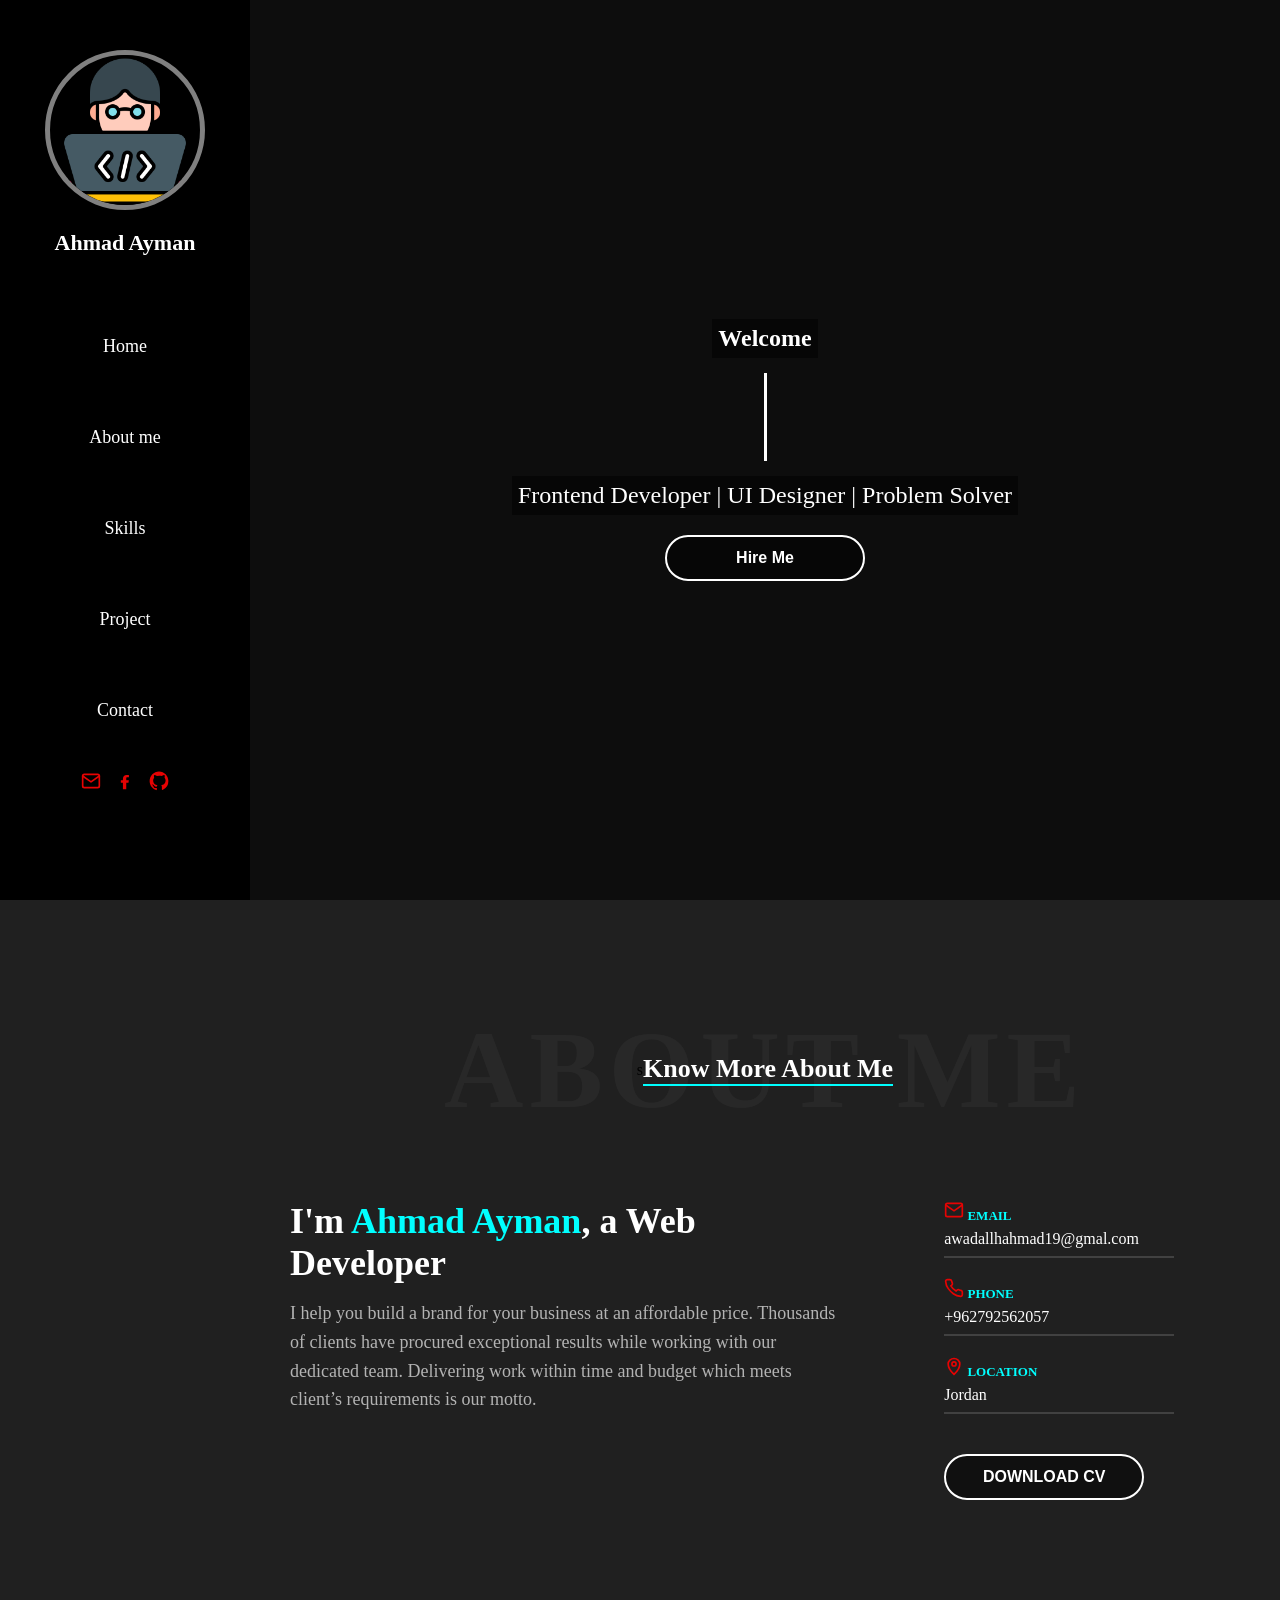
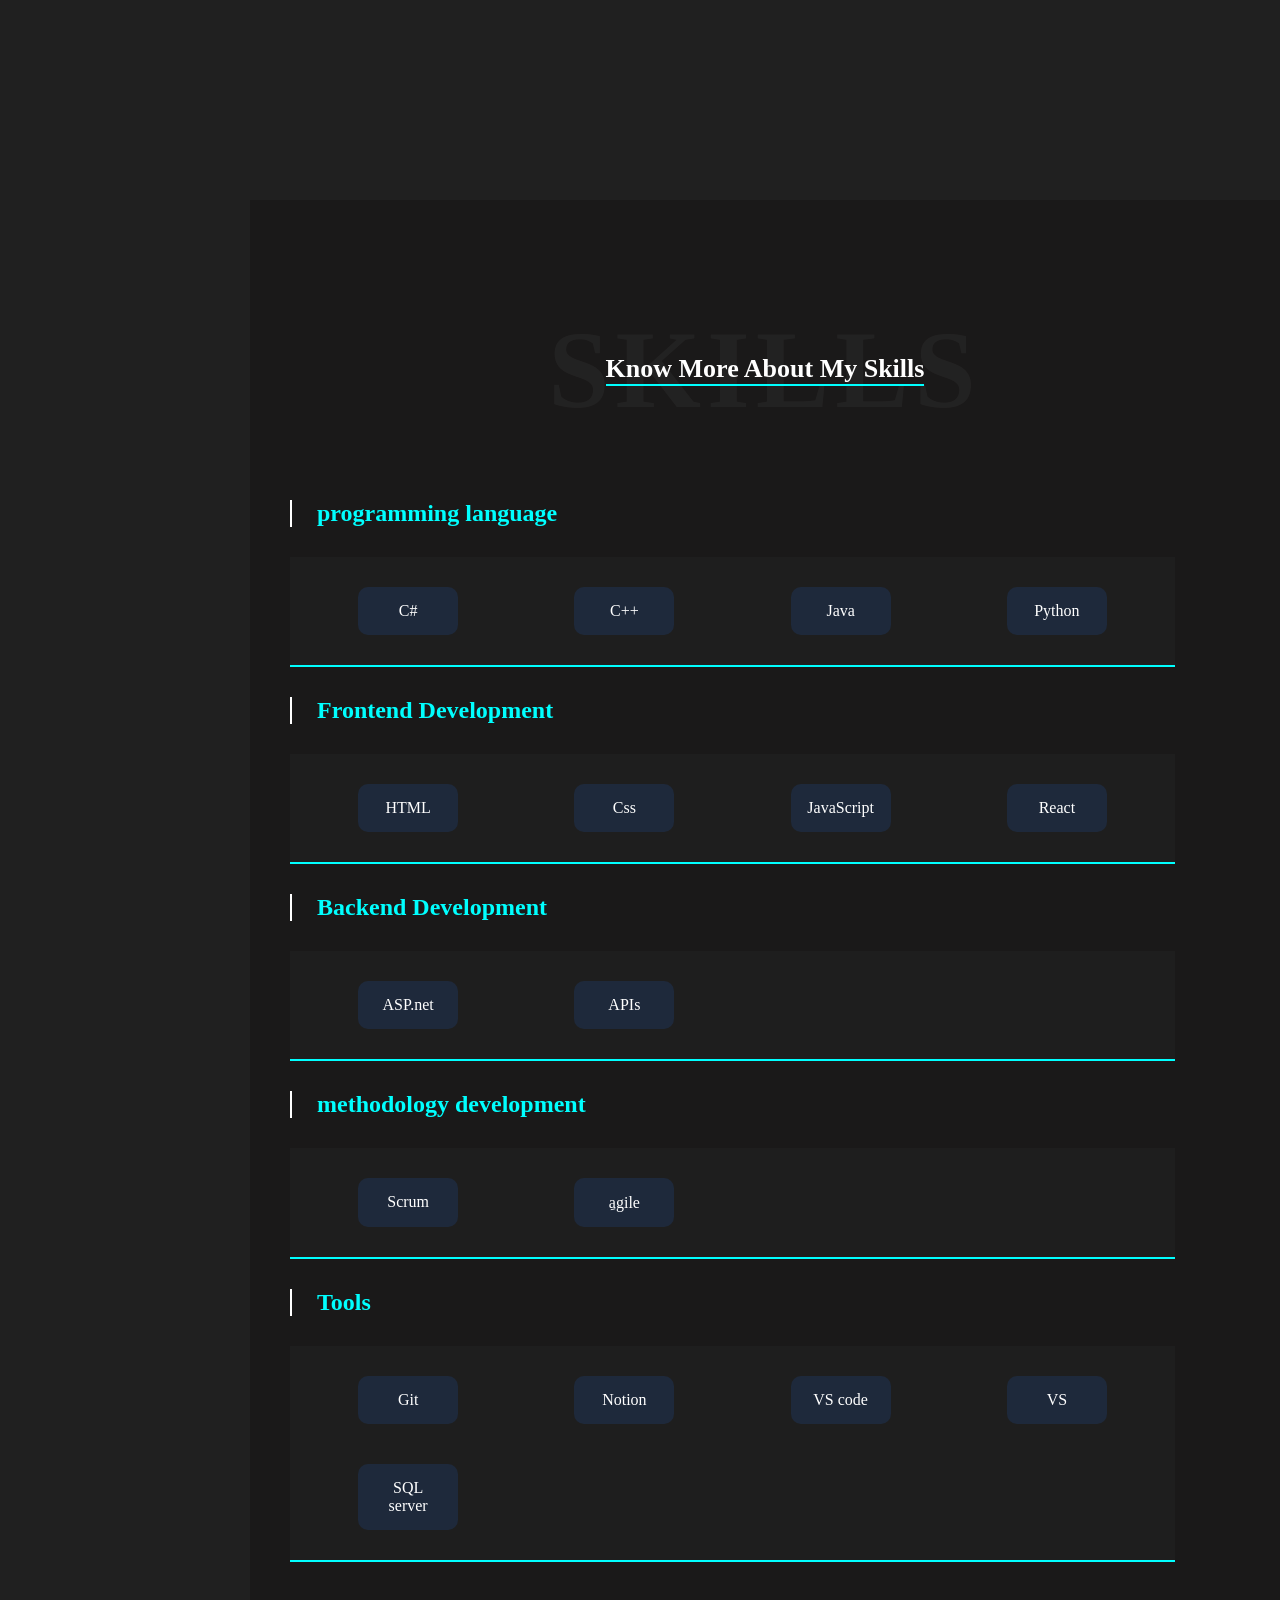
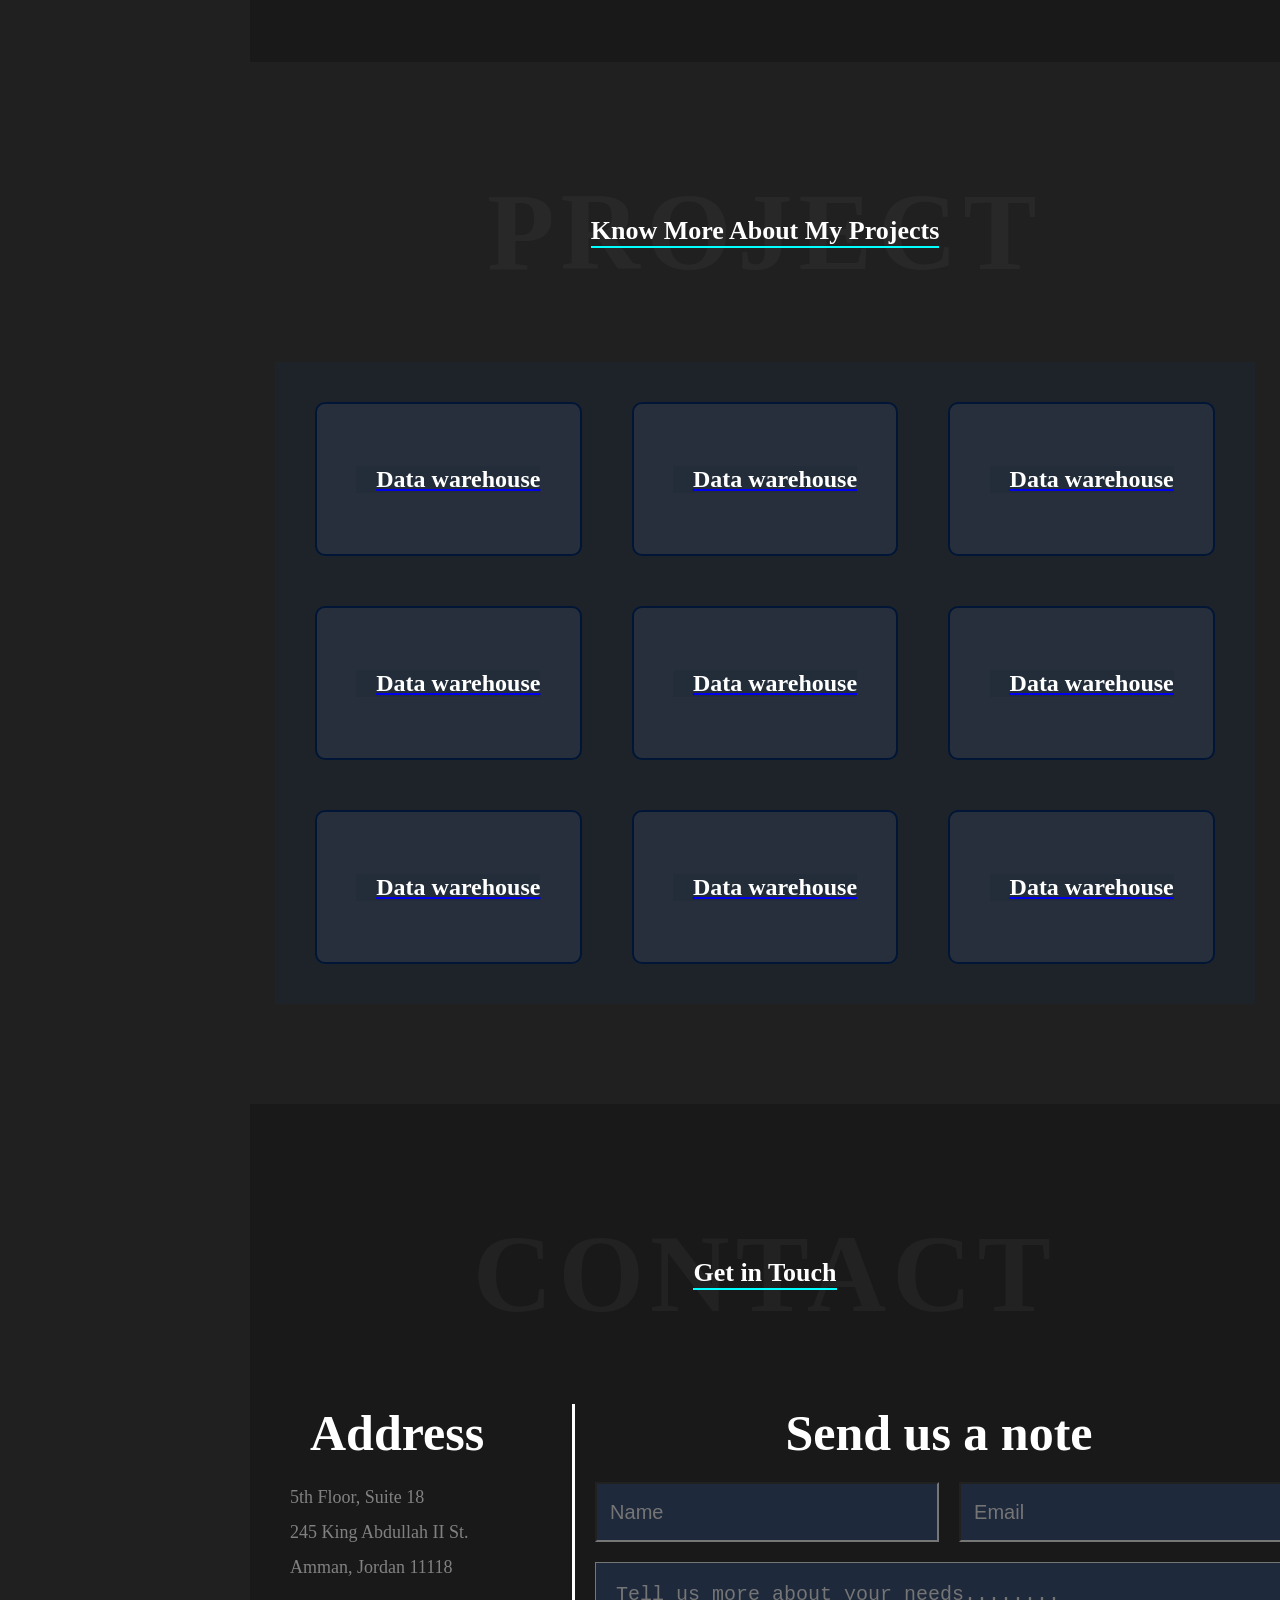
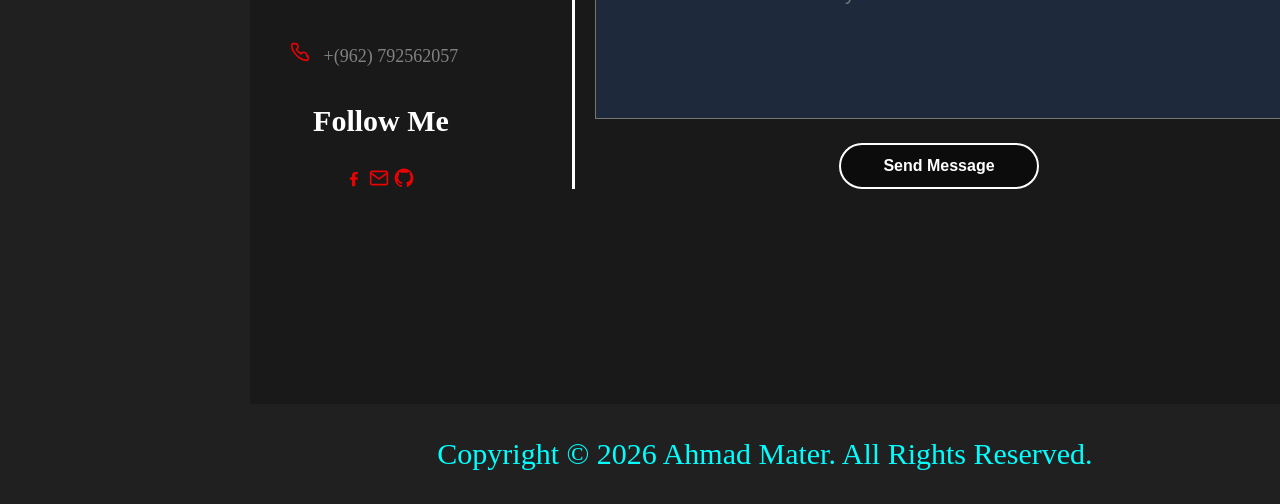
<file: index.html>
<!doctype html>
<html lang="en">
  <head>
    <meta charset="UTF-8" />
    <meta name="viewport" content="width=device-width, initial-scale=1.0" />
    <title>Ahmad Ayman - Portfolio</title>
    <link rel="stylesheet" href="CSS.css">
    
  </head>

  <body>
    <div class="layout">
      <aside>
        <img
          alt="Person Image"
          src="./assets/programmer.png"
        />
        <h2>Ahmad Ayman</h2>
        <ul>
          <li><a href="#hero">Home</a></li>
          <li><a href="#Aboutme">About me</a></li>
          <li><a href="#skills">Skills</a></li>
          <li><a href="#Project">Project</a></li>
          <li><a href="#Contact">Contact</a></li>
        </ul>

       


        <p class="endaside"> <a title="Email" href="mailto:awadallhahmad19@gmail.com" target="_blank"><svg
  xmlns="http://www.w3.org/2000/svg"
  width="14"
  height="14"
  viewBox="0 0 24 24"
  fill="none"
  stroke="currentColor"
  stroke-width="2"
  stroke-linecap="round"
  stroke-linejoin="round"
>
  <rect x="2" y="4" width="20" height="16" rx="2"/>
  <path d="M22 6L12 13L2 6"/>
                      </svg></a> &nbsp; <a title="Facebock" href="" target="_blank"><svg xmlns="http://www.w3.org/2000/svg" width="14" height="14" viewBox="0 0 24 24" fill="currentColor">
  <path d="M13.5 22v-8h2.7l.4-3h-3.1V9.1c0-.9.2-1.5 1.5-1.5H16.7V5c-.3 0-1.4-.1-2.7-.1-2.7 0-4.5 1.6-4.5 4.6V11H7v3h2.5v8h4z"/>
                      </svg></a> &nbsp;<a title="Gethup" href="https://github.com/CIS-Ahmad" target="_blank"><svg xmlns="http://www.w3.org/2000/svg" width="14" height="14" viewBox="0 0 24 24" fill="currentColor">
  <path d="M12 .5C5.73.5.75 5.6.75 12c0 5.1 3.29 9.41 7.86 10.94.58.1.79-.26.79-.58v-2.02c-3.2.72-3.87-1.58-3.87-1.58-.53-1.4-1.3-1.77-1.3-1.77-1.06-.74.08-.72.08-.72 1.17.08 1.79 1.23 1.79 1.23 1.04 1.83 2.73 1.3 3.4.99.1-.77.41-1.3.74-1.6-2.55-.3-5.23-1.3-5.23-5.78 0-1.28.45-2.33 1.2-3.15-.12-.3-.52-1.52.12-3.16 0 0 .98-.32 3.2 1.2a10.7 10.7 0 0 1 2.92-.4c.99 0 1.99.13 2.92.4 2.22-1.52 3.2-1.2 3.2-1.2.64 1.64.24 2.86.12 3.16.75.82 1.2 1.87 1.2 3.15 0 4.49-2.69 5.48-5.25 5.78.42.36.8 1.07.8 2.15v3.18c0 .32.21.69.8.57A11.6 11.6 0 0 0 23.25 12C23.25 5.6 18.27.5 12 .5z"/>
</svg></a> </p>

      </aside>
      <nav>
                <ul>
          <li><a href="#hero">Home</a></li>
          <li><a href="#Aboutme">About me</a></li>
          <li><a href="#skills">Skills</a></li>
          <li><a href="#Project">Project</a></li>
          <li><a href="#Contact">Contact</a></li>
        </ul></nav>


       <main>
        <section class="hero" id="hero">
          <p><b>Welcome</b></p>
          <h1 class="Name">I'm Ahmad Ayman👋</h1>
          <p>Frontend Developer | UI Designer | Problem Solver</p>
          <a href="#Contact">
          <button class="btn" >
            <span class="ancher-text"> Hire Me</span>
          </button></a>
        </section>

        <section id="Aboutme">
          <div class="header">
            <h2 class="Bgtext">ABOUT ME</h2>s
            <p class="front">Know More About Me</p>
          </div>

          <div class="contact" id="FirstCon">
            <div class="left">
              <h2>I'm <span id="Name">Ahmad Ayman</span>, a Web Developer</h2>
              <p>
                I help you build a brand for your business at an affordable
                price. Thousands of clients have procured exceptional results
                while working with our dedicated team. Delivering work within
                time and budget which meets client’s requirements is our motto.
              </p>
            </div>

            <div class="right">
              <div class="info-item p1">
                <span>
                  <svg
                    width="16"
                    height="16"
                    viewBox="0 0 24 24"
                    fill="none"
                    xmlns="http://www.w3.org/2000/svg"
                  >
                    <path
                      d="M4 4H20C21.1 4 22 4.9 22 6V18C22 19.1 21.1 20 20 20H4C2.9 20 2 19.1 2 18V6C2 4.9 2.9 4 4 4Z"
                      stroke="currentColor"
                      stroke-width="2"
                    />
                    <path
                      d="M22 6L12 13L2 6"
                      stroke="currentColor"
                      stroke-width="2"
                    />
                  </svg>
                  Email</span
                >
                <p style="margin: 0">
                  <a href="mailto:.right .info-item span "
                    >awadallhahmad19@gmal.com </a
                  >
                </p>
              </div>

              <div class="info-item p2">
                <span
                  ><svg
                    width="16"
                    height="16"
                    viewBox="0 0 24 24"
                    fill="none"
                    xmlns="http://www.w3.org/2000/svg"
                  >
                    <path
                      d="M22 16.92V19.92C22 20.4704 21.7893 21.0003 21.4142 21.4142C21.0391 21.8281 20.5092 22.0388 19.96 22.02C16.8 21.84 13.78 20.72 11.24 18.86C8.86004 17.16 6.83998 15.14 5.13998 12.76C3.26998 10.21 2.14998 7.19 1.96998 4.03C1.95121 3.48077 2.16194 2.95085 2.57583 2.57574C2.98972 2.20064 3.51963 1.98991 4.06998 2H7.06998C8.06998 2 8.91998 2.66 9.15998 3.62C9.37998 4.5 9.66998 5.36 10.02 6.18C10.3 6.86 10.14 7.66 9.61 8.19L8.29 9.51C9.69 12.04 11.96 14.31 14.49 15.71L15.81 14.39C16.34 13.86 17.14 13.7 17.82 13.98C18.64 14.33 19.5 14.62 20.38 14.84C21.34 15.08 22 15.93 22 16.92Z"
                      stroke="currentColor"
                      stroke-width="2"
                    />
                  </svg>
                  Phone</span
                >
                <p style="margin: 0">
                  <a href="tel:+962792562057">+962792562057</a>
                </p>
              </div>

              <div class="info-item p3">
                <span
                  ><svg
                    width="16"
                    height="16"
                    viewBox="0 0 24 24"
                    fill="none"
                    xmlns="http://www.w3.org/2000/svg"
                  >
                    <path
                      d="M12 22C12 22 19 15.5 19 9.5C19 5.91 15.86 3 12 3C8.14 3 5 5.91 5 9.5C5 15.5 12 22 12 22Z"
                      stroke="currentColor"
                      stroke-width="2"
                    />
                    <circle
                      cx="12"
                      cy="9.5"
                      r="2.5"
                      stroke="currentColor"
                      stroke-width="2"
                    />
                  </svg>
                  Location</span
                >
                <p style="margin: 0">
                  <a href="https://en.wikipedia.org/wiki/Jordan" target="_blank"
                    >Jordan</a
                  >
                </p>
              </div>
              
              <a
                  href="https://drive.google.com/file/d/1AiWVgEHZBUHHeKqnj7nXjXmzm1Ec4jz9/view?usp=drive_link"
                  target="_blank" 
                  >
              <button class="btn" id="DOWNLOAD">
                <span class="ancher-text" >DOWNLOAD CV</span>
              </button></a>
            </div>
          </div>
        </section>

        <section class="section2" id="skills">
          <div class="header">
            <h2 class="Bgtext">SKILLS</h2>
            <p class="front">Know More About My Skills</p>
          </div>

          <div class="skillsec">
            <h2>programming language</h2>
            <article class="SkillsGroup">

              
                <div class="skilliteam">C#</div>
                <div class="skilliteam">C++</div>
                <div class="skilliteam">Java</div>
                <div class="skilliteam">Python</div>
             
            </article>

            <h2>Frontend Development</h2>
            <article class="SkillsGroup">

             
                <div class="skilliteam">HTML</div>
                <div class="skilliteam">Css</div>
                <div class="skilliteam">JavaScript</div>
                <div class="skilliteam">React</div>

            </article>

            <h2>Backend Development</h2>
            <article class="SkillsGroup">

              
                <div class="skilliteam">ASP.net</div>
                <div class="skilliteam">APIs</div>
             
            </article>

            <h2>methodology development</h2>
            <article class="SkillsGroup">

                <div class="skilliteam">Scrum</div>
                <div class="skilliteam">ِagile</div>
             
            </article>

            <h2>Tools</h2>
            <article class="SkillsGroup">

              
                <div class="skilliteam">Git</div>
                <div class="skilliteam">Notion</div>
                <div class="skilliteam">VS code</div>
                <div class="skilliteam">VS</div>
                <div class="skilliteam">SQL server</div>

           
            </article>
           
          </div>
        </section>

        <section id="Project">
          <div class="header">
            <h2 class="Bgtext">PROJECT</h2>
            <p class="front">Know More About My Projects</p>
          </div>

          <div class="ProjectsGroup">
            <a
              href="https://github.com/CIS-Ahmad/SQL-Data-Warehouse-Project"
              alt="github project"
              target="_blank"
            >
              <div
                class="ProjectIteam"
              >
                <h2>Data warehouse</h2>
              </div>
            </a>
            <a
              href="https://github.com/CIS-Ahmad/SQL-Data-Warehouse-Project"
              alt="github project"
              target="_blank"
            >
              <div
                class="ProjectIteam"
                
              >
                <h2>Data warehouse</h2>
              </div>
            </a>
            <a
              href="https://github.com/CIS-Ahmad/SQL-Data-Warehouse-Project"
              alt="github project"
              target="_blank"
            >
              <div
                class="ProjectIteam"
                
              >
                <h2>Data warehouse</h2>
              </div>
            </a>
            <a
              href="https://github.com/CIS-Ahmad/SQL-Data-Warehouse-Project"
              alt="github project"
              target="_blank"
            >
              <div
                class="ProjectIteam"
                
              >
                <h2>Data warehouse</h2>
              </div>
            </a>
            <a
              href="https://github.com/CIS-Ahmad/SQL-Data-Warehouse-Project"
              alt="github project"
              target="_blank"
            >
              <div
                class="ProjectIteam"
                
              >
                <h2>Data warehouse</h2>
              </div>
            </a>
            <a
              href="https://github.com/CIS-Ahmad/SQL-Data-Warehouse-Project"
              alt="github project"
              target="_blank"
            >
              <div
                class="ProjectIteam"
                
              >
                <h2>Data warehouse</h2>
              </div>
            </a>
            <a
              href="https://github.com/CIS-Ahmad/SQL-Data-Warehouse-Project"
              alt="github project"
              target="_blank"
            >
              <div
                class="ProjectIteam"
                
              >
                <h2>Data warehouse</h2>
              </div>
            </a>
            <a
              href="https://github.com/CIS-Ahmad/SQL-Data-Warehouse-Project"
              alt="github project"
              target="_blank"
            >
              <div
                class="ProjectIteam"
                
              >
                <h2>Data warehouse</h2>
              </div>
            </a>
            <a
              href="https://github.com/CIS-Ahmad/SQL-Data-Warehouse-Project"
              alt="github project"
              target="_blank"
            >
              <div
                class="ProjectIteam"
                
              >
                <h2>Data warehouse</h2>
              </div>
            </a>
          </div>

        </section>

        <section class="section2">
          <div class="header" id="Contact">
            <h2 class="Bgtext">CONTACT</h2>
            <p class="front">Get in Touch</p>
          </div>

          <div class="contact" >
            <div class="conleft" >
              <h2>Address</h2>
              <p>
                5th Floor, Suite 18 <br>245 King Abdullah II St.<br> Amman, Jordan 11118
              </p>
              <br>
              <p>
                <svg
  xmlns="http://www.w3.org/2000/svg"
  width="14"
  height="14"
  viewBox="0 0 24 24"
  fill="none"
  stroke="currentColor"
  stroke-width="2"
  stroke-linecap="round"
  stroke-linejoin="round"
>
  <path d="M22 16.92V19.92C22 20.47 21.79 21 21.41 21.41C21.03 21.82 20.5 22.03 19.96 22C16.8 21.84 13.78 20.72 11.24 18.86C8.86 17.16 6.84 15.14 5.14 12.76C3.28 10.22 2.16 7.2 2 4.04C1.97 3.5 2.18 2.97 2.59 2.59C3 2.21 3.53 2 4.08 2H7.08C8.05 2 8.89 2.66 9.13 3.6L9.63 5.6C9.8 6.29 9.6 7.02 9.1 7.52L7.8 8.82C9.06 11.09 10.91 12.94 13.18 14.2L14.48 12.9C14.98 12.4 15.71 12.2 16.4 12.37L18.4 12.87C19.34 13.11 20 13.95 20 14.92V16.92Z"/></svg>
          &nbsp; +(962) 792562057
              </p>
      
              <h3 >Follow Me</h3>
                  <div class="icon">
                    <a title="Facebock" href="" target="_blank"><svg xmlns="http://www.w3.org/2000/svg" width="14" height="14" viewBox="0 0 24 24" fill="currentColor">
  <path d="M13.5 22v-8h2.7l.4-3h-3.1V9.1c0-.9.2-1.5 1.5-1.5H16.7V5c-.3 0-1.4-.1-2.7-.1-2.7 0-4.5 1.6-4.5 4.6V11H7v3h2.5v8h4z"/>
                      </svg></a>
                    <a title="Email" href="mailto:awadallhahmad19@gmail.com" target="_blank"><svg
  xmlns="http://www.w3.org/2000/svg"
  width="14"
  height="14"
  viewBox="0 0 24 24"
  fill="none"
  stroke="currentColor"
  stroke-width="2"
  stroke-linecap="round"
  stroke-linejoin="round"
>
  <rect x="2" y="4" width="20" height="16" rx="2"/>
  <path d="M22 6L12 13L2 6"/>
                      </svg></a>
                    <a title="Gethup" href="https://github.com/CIS-Ahmad" target="_blank"><svg xmlns="http://www.w3.org/2000/svg" width="14" height="14" viewBox="0 0 24 24" fill="currentColor">
  <path d="M12 .5C5.73.5.75 5.6.75 12c0 5.1 3.29 9.41 7.86 10.94.58.1.79-.26.79-.58v-2.02c-3.2.72-3.87-1.58-3.87-1.58-.53-1.4-1.3-1.77-1.3-1.77-1.06-.74.08-.72.08-.72 1.17.08 1.79 1.23 1.79 1.23 1.04 1.83 2.73 1.3 3.4.99.1-.77.41-1.3.74-1.6-2.55-.3-5.23-1.3-5.23-5.78 0-1.28.45-2.33 1.2-3.15-.12-.3-.52-1.52.12-3.16 0 0 .98-.32 3.2 1.2a10.7 10.7 0 0 1 2.92-.4c.99 0 1.99.13 2.92.4 2.22-1.52 3.2-1.2 3.2-1.2.64 1.64.24 2.86.12 3.16.75.82 1.2 1.87 1.2 3.15 0 4.49-2.69 5.48-5.25 5.78.42.36.8 1.07.8 2.15v3.18c0 .32.21.69.8.57A11.6 11.6 0 0 0 23.25 12C23.25 5.6 18.27.5 12 .5z"/>
</svg></a>
                    <a></a>
                  </div>
            </div>

            <div class="conright"> 
              <h2>Send us a note</h2>
              <form action="#" method="get" target="_blank">
                <div class="Grouptexts">
                  
                    <input type="text" class="text" placeholder="&nbsp;&nbsp;Name" name="Name">  
                    <input type="email" class="text"  placeholder="&nbsp;&nbsp;Email"name="Email">  
                </div>
                <textarea class="te" rows="5" placeholder="Tell us more about your needs........" name="textarea"></textarea>
                 <button type="submit" class="btn" id="Conbut" ><span class="ancher-text"> Send Message</span>
                </form>
              </button>
            </div>
                
            </div>
          
        </section>

      </main>

      <footer>

        <p id="Copyright">Copyright © 2026 Ahmad Mater. All Rights Reserved.</p>

      </footer>
</div>




  
  </body>
</html>
</file>
<file: CSS.css>
html,
body {
  margin: 0;
  padding: 0;
  background-color: rgb(32, 32, 32);
  overflow-x: hidden;

  scroll-behavior: smooth;
}
nav {
  display: none;
}
.layout {
  display: block;
}

svg {
  width: 20px;
  height: 20px;
  color: rgb(230, 3, 3);
}

aside {
  background-color: rgb(0, 0, 0);
  display: flex;
  flex-direction: column;

  height: 100vh;
  width: 250px;
  position: fixed;
  left: 0;
  top: 0;
  z-index: 100;

  box-sizing: border-box;
}

aside img {
  width: 150px;
  height: 150px;
  border-radius: 50%;
  border: 5px gray solid;
  margin: 50px auto 20px auto;
  display: block;
  object-fit: cover;
}

aside h2 {
  margin: 0 0 80px 0;
  text-align: center;
  color: white;
  font-size: 22px;
}

aside ul {
  display: flex;
  flex-direction: column;
  align-items: center;
  margin-top: 10px;
  gap: 70px;
  list-style: none;
  padding: 0;
  margin: 0;
}

.ancher-text,
aside ul li a {
  color: white;
  text-decoration: none;
  font-size: 18px;
  transition: 0.3s ease;
}

aside ul li a:hover {
  color: aqua;
}

.endaside {
  display: flex;
  gap: 5px;
  justify-content: center;
  align-items: end;
  margin-top: 50px;
}

main {
  margin-left: 250px;
  width: calc(100vw - 250px);
  min-height: 100vh;
}

section {
  min-height: 100vh;
  width: 100%;
  position: relative;
  display: flex;
  flex-direction: column;
  justify-content: flex-start;
  align-items: center;
  padding: 100px 40px;
  box-sizing: border-box;
}

.section2 {
  background-color: rgb(26, 25, 25);
}

.header {
  position: relative;
  display: flex;
  justify-content: center;
  align-items: center;
  width: 100%;
  height: 140px; /* Locked explicit height ensures equal distribution across pages */
  margin-bottom: 60px; /* Rigid gutter spacing before content begins below */
}

.Bgtext {
  font-size: 110px;
  font-weight: 900;
  letter-spacing: 6px;
  color: rgba(255, 255, 255, 0.04); /* Clean watermark appearance */
  position: absolute;
  top: 50%;
  left: 50%;
  transform: translate(
    -50%,
    -50%
  ); /* Centers element perfectly over coordinate space */
  margin: 0;
  white-space: nowrap;
  pointer-events: none;
  text-transform: uppercase;
}

.front {
  font-size: 26px;
  font-weight: bold;
  color: white;
  position: relative;
  margin: 0;
  z-index: 2;
  padding-bottom: 10px;
  white-space: nowrap;
  border-bottom: aqua solid 2px;
  padding: 0%;
}

.hero {
  background: rgba(0, 0, 0, 0.6)
    url("https://img.magnific.com/free-photo/computer-engineer-typing-keyboard-writing-code-build-firewalls_482257-101117.jpg?semt=ais_hybrid&w=740&q=80")
    no-repeat center / cover;
  justify-content: center; /* Hero elements stay in dead-center */
  color: white;
}

.Name {
  color: white;
  font-size: 75px;
  border-right: 3px solid white;
  margin: 15px 0;
  width: 0;
  overflow: hidden;
  white-space: nowrap;
  animation:
    typing 6s steps(20) infinite,
    blink 1s infinite;
}

@keyframes typing {
  0%,
  100% {
    width: 0;
  }
  40%,
  60% {
    width: 19ch;
  }
}

@keyframes blink {
  50% {
    border-color: transparent;
  }
}

.hero > p {
  font-size: 24px;
  margin: 0;
  text-align: center;
  background-color: rgba(0, 0, 0, 0.505);
  padding: 6px;
}

.btn {
  background-color: rgba(0, 0, 0, 0.5);
  border: 2px solid white;
  padding: 12px;
  border-radius: 50px;
  cursor: pointer;
  margin-top: 20px;
  transition: 0.3s ease;
  width: 200px;
}

.btn a {
  color: white;
  text-decoration: none;
  font-size: 16px;
  font-weight: bold;
  text-transform: uppercase;
}

.btn:hover {
  background-color: aqua;
  border-color: aqua;
}

.btn:hover a {
  color: black;
}

.contact {
  display: flex;
  justify-content: space-between;
  align-items: flex-start;
  width: 100%;
  max-width: 1000px;
  color: white;
  box-sizing: border-box;
}

.left {
  width: 65%;
}

.left h2 {
  margin: 0 0 15px 0;
  text-align: left;
  font-size: 36px;
}

#Name {
  color: aqua;
}

.left p {
  font-size: 18px;
  line-height: 1.6;
  margin: 0;
  color: #b3b3b3;
}

.right {
  width: 30%;
  display: flex;
  flex-direction: column;
  gap: 20px;
}

.right .info-item {
  width: 90%;
  border-bottom: solid 2px rgba(255, 255, 255, 0.15);
  padding-bottom: 8px;
  display: flex;
  flex-direction: column;
  gap: 6px;
}

.right .info-item span {
  font-weight: bold;
  color: aqua;
  font-size: 13px;
  text-transform: uppercase;
}

.right .info-item a {
  color: white;
  text-decoration: none;
}

.right .info-item a:hover {
  color: aqua;
}

.skillsec {
  display: flex;
  flex-direction: column;
  gap: 30px;
  width: 100%;
  max-width: 1000px;
  height: 60%;
}

article {
  padding: 15px;
  border-bottom: 2px aqua solid;
  display: flex;
  justify-content: start;
  background: rgba(255, 255, 255, 0.02);
  height: 15%;
}

.skillsec > h2 {
  color: aqua;
  text-align: left;
  margin: 0;
  padding-left: 25px;
  border-left: 2px solid white;
  white-space: nowrap; /*أوسخ خاصية بالتاريخ وشكرا ونقطة مهمة لولا الذكاء الاصطناعي ما عرفتها*/
}

.SkillsGroup {
  display: grid;
  grid-template-columns: repeat(4, 1fr);
  gap: 10px;
  width: 90%;
  height: 12%;
  margin: 0%;
}

.skilliteam {
  display: inline;
  background: #1e293b;
  padding: 15px;
  justify-content: center;
  text-align: center;
  border-radius: 10px;
  width: 70px;
  transition: 0.3s;
  color: white;
  margin: 15px auto;
}
.skilliteam:hover {
  transform: translateY(-5px);
  background: #334155;
}

.ProjectsGroup {
  width: 900px;
  max-height: 60%;
  background-color: rgba(29, 40, 58, 0.4);
  display: grid;
  grid-template-columns: repeat(3, 1fr);
  gap: 50px;
  padding: 40px 40px;
  justify-content: start;
}

.ProjectIteam {
  display: flex;
  align-items: center;
  justify-content: center;
  border-radius: 10px;
  border: 2px solid rgb(1, 22, 54);
  transition: 0.3s;
  height: 150px;
  background: rgba(51, 65, 85, 0.4)
    url("https://www.thedigitaltransformationpeople.com/wp-content/uploads/2019/09/data-warehouse.png")
    no-repeat center / cover scroll;
}

.ProjectIteam:hover {
  transform: translatey(-15px);
  background-color: rgb(51, 65, 85);
}

.ProjectIteam > h2 {
  color: white;
  background-color: #1e293b59;
  padding: 0%;
  padding-left: 20px;
}
.SkillsGroup > a {
  text-decoration: none;
}

.contact {
  display: flex;
  height: 60%;
  justify-content: space-evenly;
  padding: 0px 40px 20px 0px;
  gap: 100px;
  margin: 0%;
}

.conleft {
  width: 20%;
  justify-content: start;
  margin: 0%;
  padding: 0%;
}

.conleft > h2 {
  color: white;
  text-align: left;
  padding: 0%;
  margin: 0%;
  padding-left: 20px;
  font-size: 50px;
}

.conleft > p {
  font-size: 18px;
  line-height: 35px;
  color: rgba(184, 184, 184, 0.658);
}

h3 {
  text-align: center;
  font-size: 30px;
  margin-left: 0%;
}

.conright {
  border-left: white solid 3px;
  width: 80%;
  text-align: left;
}

.conright > h2 {
  font-size: 50px;
  margin: 0%;
  margin-bottom: 20px;
  color: white;
  text-align: center;
  padding: 0%;
}

.Grouptexts {
  display: flex;
  gap: 20px;
  padding-left: 20px;
  height: 60px;
  padding-bottom: 20px;
}
.Grouptexts > .text {
  width: 500px;
  font-size: 20px;
  background-color: #1e293b;
  color: rgb(88, 88, 88);
}

textarea {
  width: 710px;
  font-size: 20px;
  padding: 20px;
  margin-left: 20px;
  background-color: #1e293b;
  color: rgb(88, 88, 88);
}

#Conbut {
  display: block;
  margin: 20px auto 0 auto;
  color: white;
}
#Conbut:hover {
  color: black;
}
.icon {
  display: flex;
  height: 20px;
  width: 100%;
  gap: 5px;
  justify-content: center;
}

footer {
  display: flex;
  justify-content: center;
  align-items: center;
  margin-left: 250px;
  width: calc(100vw - 250px);
  background-color: rgb(32, 32, 32);
  height: 100px;
  color: aqua;
}
footer > p {
  font-size: 30px;
  margin: 0;
  text-align: center;
}
.ancher-text {
  color: white;
  text-decoration: none;
  font-size: 16px;
  font-weight: bold;
}

@media (max-width: 1024px) {
  .ProjectsGroup {
    grid-template-columns: repeat(2, 225px);
    width: 550px;
    gap: 50px;
    padding: 40px 30px;
  }

  .Name {
    font-size: 62px;
  }

  .conleft > h2 {
    padding-left: 17px;
    font-size: 35px;
  }
  .conleft > p {
    font-size: 18px;
    line-height: 25px;
  }
  .conright > h2 {
    padding-left: 17px;
    font-size: 35px;
    margin-left: 10px;
  }
  .Grouptexts .text {
    width: 145px;
    font-size: 17px;
  }
  textarea {
    width: 290px;
    font-size: 18px;
    padding: 18px;
  }
}

@media (max-width: 850px) {
  nav {
    display: flex;
    width: 100vw;
    height: 100px;
    position: fixed;
    top: 0;
    background-color: black;
    z-index: 101;
  }

  nav ul {
    display: flex;
    gap: 15px;
    list-style: none;
    margin: 0;
    padding: 0;
    align-items: center;
    margin: auto;
  }

  nav ul li a {
    color: white;
    text-decoration: none;
    font-size: 18px;
    transition: 0.3s ease;
  }
  ul li a:hover {
    color: aqua;
  }
  aside {
    width: 150px;
    display: none;
  }

  main {
    width: 100vw;
    min-height: 100vh;
    margin-left: 0;
  }

  footer {
    margin-left: 0;
    width: 100vw;
  }

  .Bgtext {
    font-size: 80px;
    font-weight: 900;
    letter-spacing: 4px;
  }
  .front {
    font-size: 20px;
  }
  section {
    padding: 100px 30px;
  }
  .Name {
    font-size: 60px;
  }
  .left h2 {
    font-size: 30px;
  }
  .left p {
    font-size: 14px;
    line-height: 1.3;
  }
  svg {
    width: 18px;
    height: 18px;
  }
  .right .info-item span {
    font-size: 11px;
  }

  article > h2 {
    padding-left: 22px;
  }

  .SkillsGroup {
    display: grid;
    grid-template-columns: repeat(3, 1fr);
  }

  .skilliteam {
    padding: 13px;
    width: 80px;
  }
  .ProjectsGroup {
    width: 500px;
    grid-template-columns: repeat(2, 1fr);
    gap: 40px;
    padding: 40px 30px;
  }
  .ProjectIteam > h2 {
    padding: 0%;
    padding-left: 17px;
  }
  .contact {
    padding: 0px 30px 20px 0px;
    gap: 85px;
  }
  .conleft > h2 {
    padding-left: 17px;
    font-size: 35px;
  }
  .conleft > p {
    font-size: 15px;
    line-height: 25px;
  }
  .conright > h2 {
    padding-left: 17px;
    font-size: 30px;
    margin-left: 10px;
  }
  .Grouptexts > .text {
    width: 25%;
    font-size: 17px;
  }
  textarea {
    width: 350px;
    font-size: 18px;
    padding: 18px;
  }
  #Conbut {
    margin-left: 130px;
  }
  .ancher-text {
    font-size: 13px;
  }
}
@media (max-width: 640px) {
  nav ul {
    gap: 12px;
  }

  nav ul li a {
    font-size: 18px;
  }

  .Bgtext {
    font-size: 75px;
    font-weight: 900;
    letter-spacing: 2px;
  }
  .front {
    font-size: 18px;

    border-bottom: aqua solid 1px;
  }
  section {
    padding: 100px 20px;
  }
  .Name {
    font-size: 30px;
  }
  .left h2 {
    font-size: 24px;
  }
  .left p {
    font-size: 11px;
    line-height: 1;
  }
  svg {
    width: 15px;
    height: 15px;
  }
  .right .info-item span,
  .right .info-item a {
    font-size: 11px;
  }
  article > h2 {
    padding-left: 18px;
    border-left: 1px solid white;
  }

  .SkillsGroup {
    display: grid;
    grid-template-columns: repeat(3, 1fr);
    margin-right: 20px;
    width: auto;
  }
  .skilliteam {
    padding: 10px;
    width: auto;
    min-width: 100px;
  }
  .ProjectsGroup {
    width: 300px;
    grid-template-columns: repeat(1, 1fr);
    gap: 30px;
    padding: 40px 20px;
  }
  .ProjectIteam > h2 {
    padding: 0%;
    padding-left: 13px;
  }
  .contact {
    padding: 0px 20px 20px 0px;
    gap: 65px;
    flex-direction: column;
  }

  .conleft > h2 {
    padding-left: 13px;
    font-size: 20px;
  }
  .conleft > p {
    font-size: 20px;
    line-height: 20px;
  }

  .conright {
    border: none;
  }

  .conright > h2 {
    margin: 15px;
    font-size: 20px;
  }

  .Grouptexts > .text {
    width: 155px;
    font-size: 15px;
  }

  textarea {
    width: 310px;
    font-size: 15px;
    padding: 15px;
  }

  #DOWNLOAD {
    width: 140px;
    font-size: 14px;
    padding: 10px;
  }

  footer > p {
    text-align: center;
  }
  .ancher-text {
    font-size: 10px;
  }
  #Conbut {
    color: white;
    margin: auto;
    margin-top: 15px;
    width: 150px;
  }

  .left {
    width: 100%;
  }
  .right {
    display: grid;
    grid-template-columns: 1fr auto;
    grid-template-areas:
      "p1 p1"
      "p2 btn"
      "p3 p3";
    gap: 50px;
  }

  .p1 {
    grid-area: p1;
  }
  .p2 {
    grid-area: p2;
  }
  .p3 {
    grid-area: p3;
  }
  .btn {
    grid-area: btn;
    margin-left: 40px;
  }
}
@media (max-width: 450px) {
  nav ul {
    gap: 10px;
  }

  nav ul li a {
    font-size: 16px;
  }
  .conright {
    display: grid;
    grid-template-columns: 1fr;
  }
  .Grouptexts {
    flex-direction: column;
  }
  .Grouptexts > .text {
    width: 145px;
    height: 150px;
    font-size: 15px;
  }

  textarea {
    width: 120px;
    font-size: 12px;
    padding: 15px;
  }
  footer > p {
    margin: 0;
    text-align: center;
    white-space: normal;
    font-size: 13px;
    width: 100%;
  }
  .Bgtext {
    font-size: 60px;
  }
  .front {
    font-size: 16px;
    border-bottom: aqua solid 1px;
  }

  .SkillsGroup {
    grid-template-columns: repeat(2, 1fr);
  }

  .skilliteam {
    width: 25%;
    min-width: 75px;
  }
  .contact {
    flex-direction: column;
  }
  .conleft {
    width: 100%;
  }
  .conleft > p {
    font-size: 20px;
    line-height: 20px;
  }
  .conleft > h3 {
    display: none;
  }
  .icon {
    gap: 15px;
  }
  .conright {
    border: none;
    width: 80%;
    text-align: left;
  }

  .conright > h2 {
    text-align: center;

    font-size: 20px;
    margin: 0%;
    color: white;
    text-align: left;
    padding: auto;
    margin: 0px 0px 20px 5px;
  }
  .Grouptexts {
    height: 30px;
    padding-bottom: 20px;
  }
  .Grouptexts > .text {
    width: 150px;
    font-size: 15px;
  }
  textarea {
    width: 210px;
    font-size: 15px;
    margin: 20px;
    margin-bottom: 0%;
    margin-top: 25px;
  }
}
</file>
